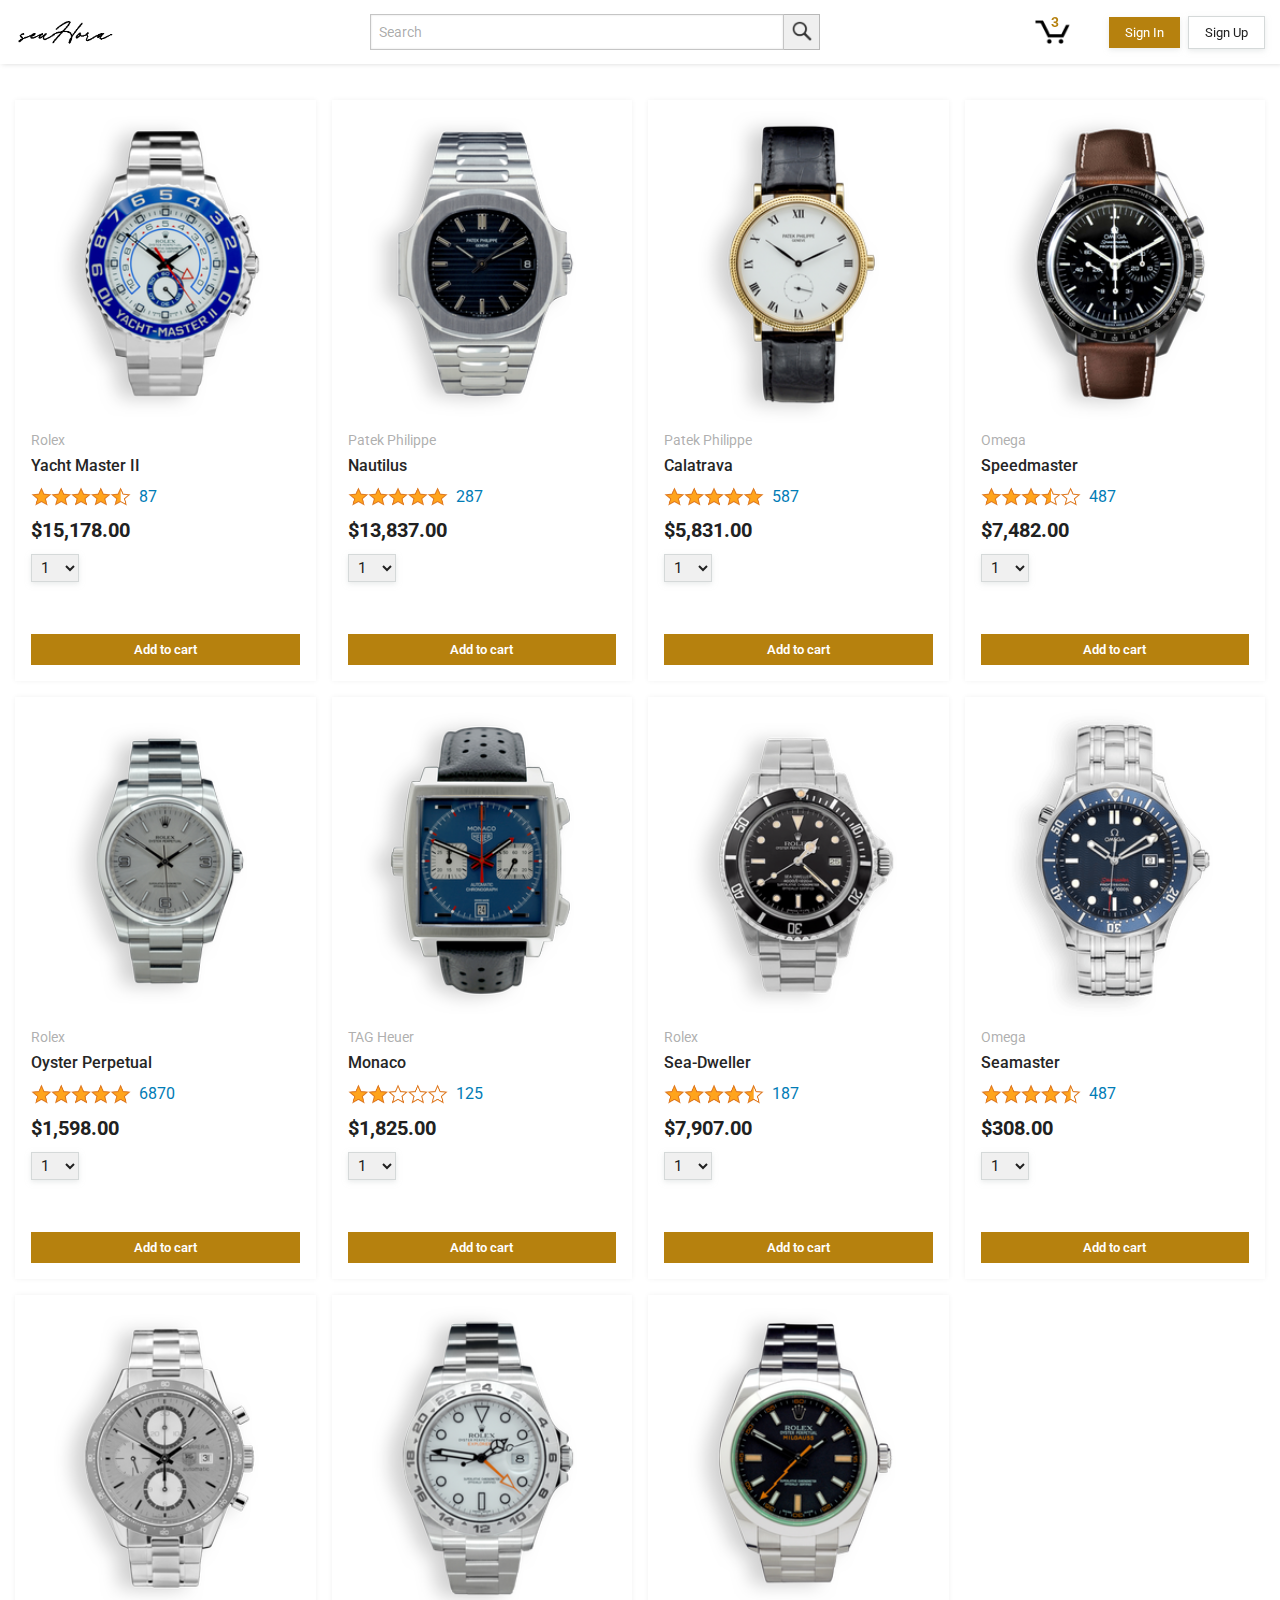
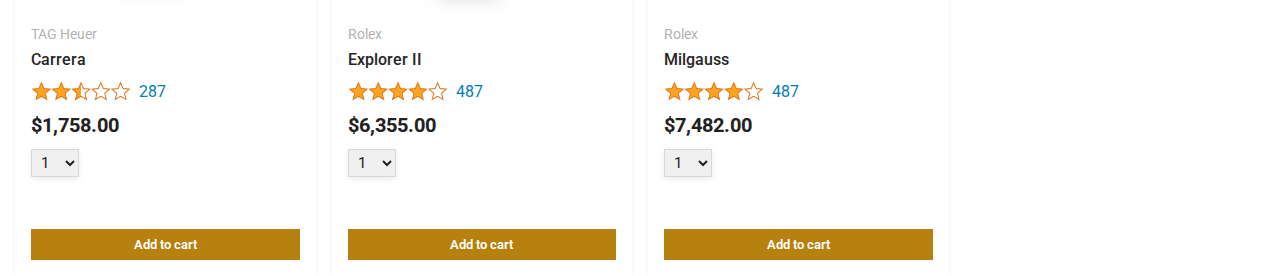
<file: index.html>
<!DOCTYPE html>
<html lang="en">
<head>
    <meta charset="UTF-8">
    <meta name="viewport" content="width=device-width, initial-scale=1.0">
    <title>SueHora Project</title>


    <!-- Load a font called Roboto from Google Fonts. -->
    <link rel="preconnect" href="https://fonts.googleapis.com">
    <link rel="preconnect" href="https://fonts.gstatic.com" crossorigin>
    <link href="https://fonts.googleapis.com/css2?family=Roboto:wght@400;500;700&display=swap" rel="stylesheet">

    <!-- Here are the CSS files for this page. -->
    <link rel="stylesheet" href="styles/shared/general.css">
    <link rel="stylesheet" href="styles/shared/seuhora-header.css">
    <link rel="stylesheet" href="styles/pages/seuhora.css">


</head>
<body>
    <div class="seuhora-header">
        <!-- left section -->
        <div class="seuhora-header-left-section">
            <a href="index.html" class="header-link">
                <img src="./images/seuhora-logo.png" alt="Logo" class="seuhora-logo">
                <img src="./images/seuhora-mobile-logo.png" alt="Logo" class="seuhora-mobile-logo">
            </a>
        </div>

        <!-- middle section -->
        <div class="seuhora-header-middle-section">
            <input class="search-input" type="text" placeholder="Search">
            <button class="search-button">
                <img src="./images/icons/search-icon.png" alt="" class="search-button-icon">
            </button>
        </div>

        <!-- right section -->
        <div class="seuhora-header-right-section">
            <a href="checkout.html" class="cart">
                <img src="./images/icons/cart-icon.png" alt="" class="cart-icon">
                <p class="count-cart-quntity js-count-cart-quntity"></p>
            </a>
            <div class="sumeet-btn">
                <button href="" class="button-primary">
                    <p class="sign-in-button">Sign In</p>
                </button>
                <button href="" class="button-secondary">
                    <p class="sign-up-button">Sign Up</p>
                </button>
            </div>
        </div>

    </div>
    <main class="main-section js-main-section">

    </main>

    <script type="module" src="./scripts/seuhora.js"></script>
</body>
</html>
</file>
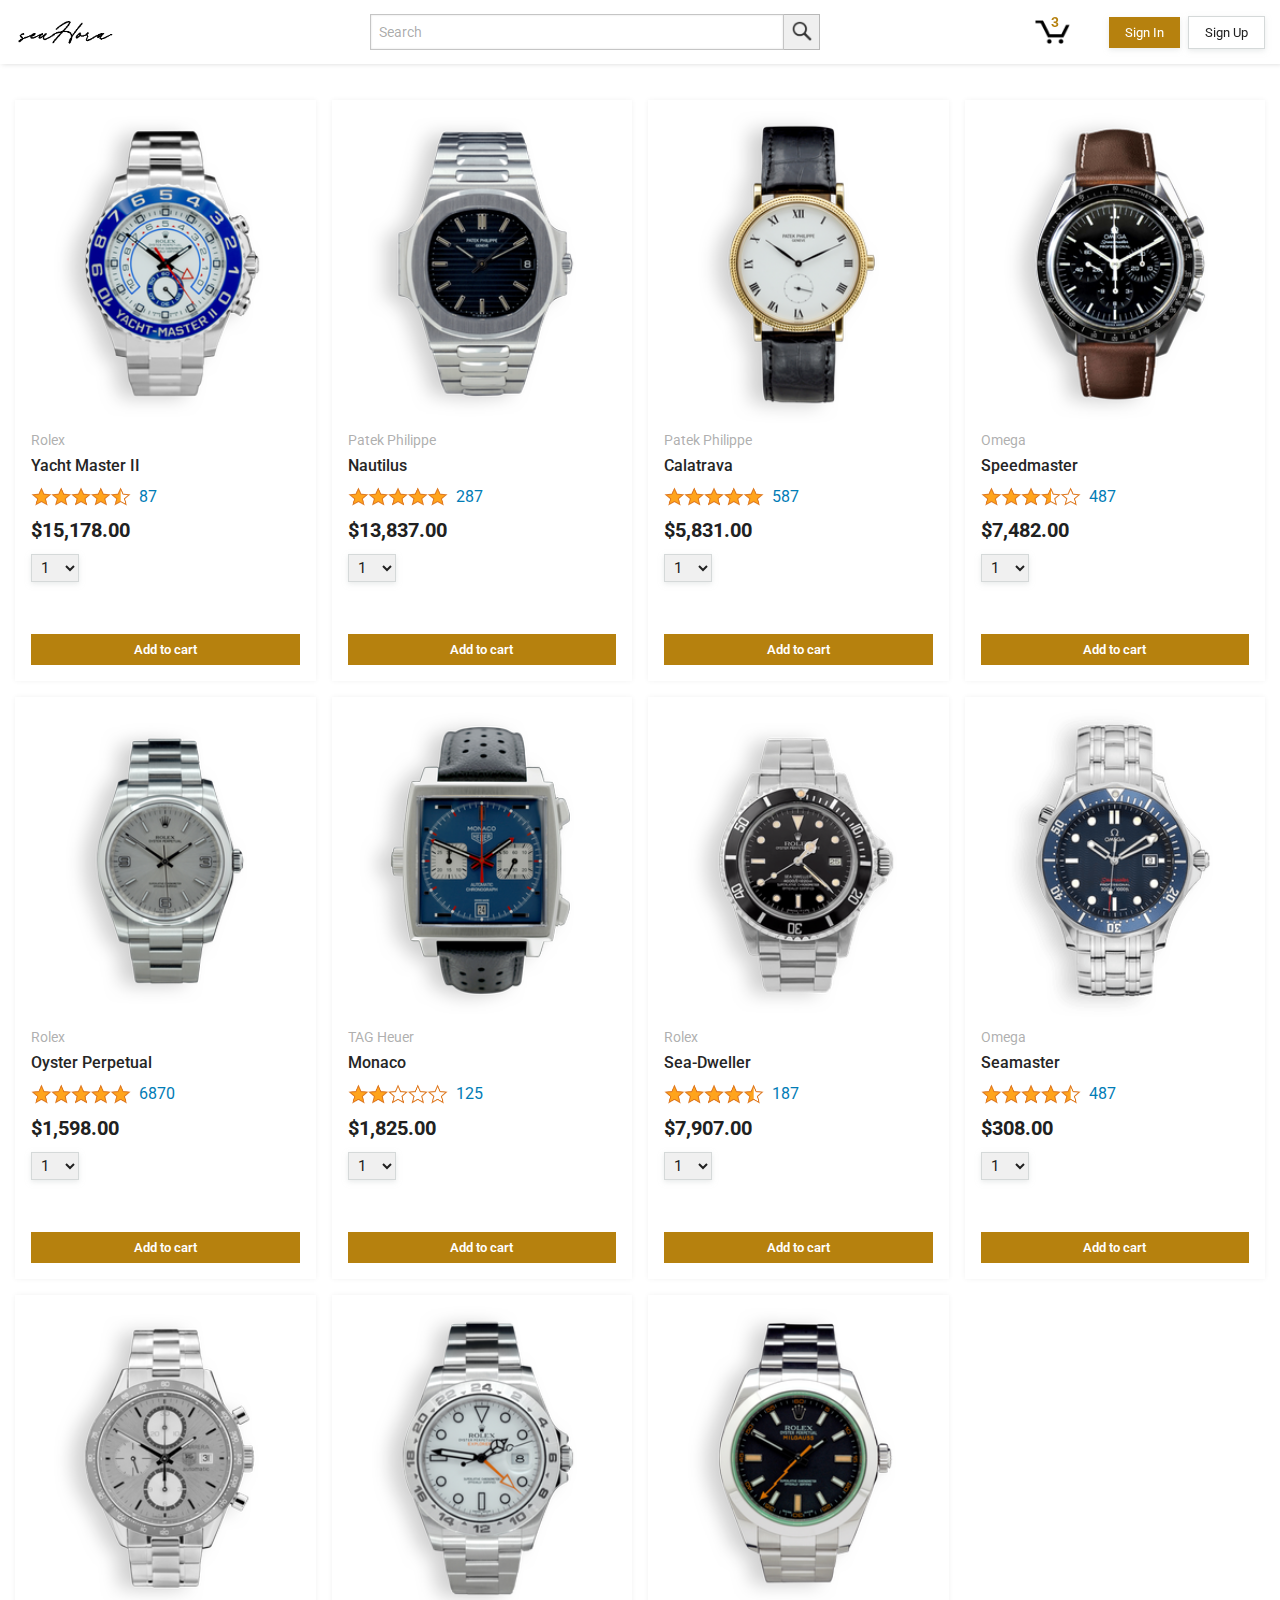
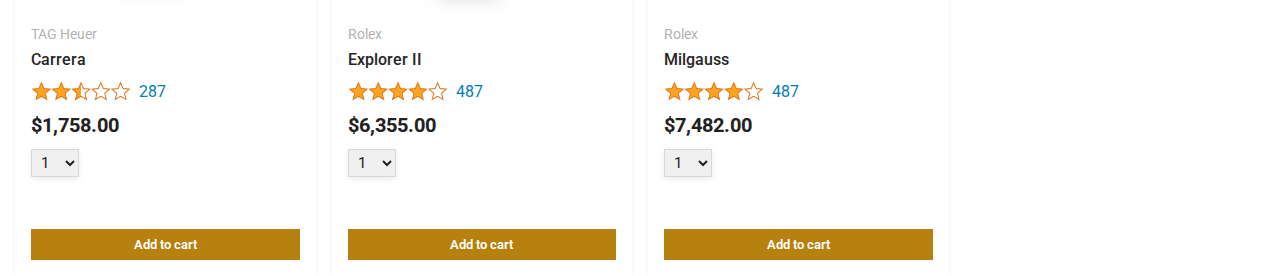
<file: seuhora.html>
<!DOCTYPE html>
<html lang="en">
<head>
    <meta charset="UTF-8">
    <meta name="viewport" content="width=device-width, initial-scale=1.0">
    <title>SueHora Project</title>


    <!-- Load a font called Roboto from Google Fonts. -->
    <link rel="preconnect" href="https://fonts.googleapis.com">
    <link rel="preconnect" href="https://fonts.gstatic.com" crossorigin>
    <link href="https://fonts.googleapis.com/css2?family=Roboto:wght@400;500;700&display=swap" rel="stylesheet">

    <!-- Here are the CSS files for this page. -->
    <link rel="stylesheet" href="styles/shared/general.css">
    <link rel="stylesheet" href="styles/shared/seuhora-header.css">
    <link rel="stylesheet" href="styles/pages/seuhora.css">


</head>
<body>
    <div class="seuhora-header">
        <!-- left section -->
        <div class="seuhora-header-left-section">
            <a href="seuhora.html" class="header-link">
                <img src="./images/seuhora-logo.png" alt="Logo" class="seuhora-logo">
                <img src="./images/seuhora-mobile-logo-white.png" alt="Logo" class="seuhora-mobile-logo">
            </a>
        </div>

        <!-- middle section -->
        <div class="seuhora-header-middle-section">
            <input class="search-input" type="text" placeholder="Search">
            <button class="search-button">
                <img src="./images/icons/search-icon.png" alt="" class="search-button-icon">
            </button>
        </div>

        <!-- right section -->
        <div class="seuhora-header-right-section">
            <a href="checkout.html" class="cart">
                <img src="./images/icons/cart-icon.png" alt="" class="cart-icon">
                <p class="count-cart-quntity js-count-cart-quntity"></p>
            </a>
            <div class="sumeet-btn">
                <button href="" class="button-primary">
                    <p class="sign-in-button">Sign In</p>
                </button>
                <button href="" class="button-secondary">
                    <p class="sign-up-button">Sign Up</p>
                </button>
            </div>
        </div>

    </div>
    <main class="main-section js-main-section">

    </main>

    <script type="module" src="./scripts/seuhora.js"></script>
</body>
</html>
</file>
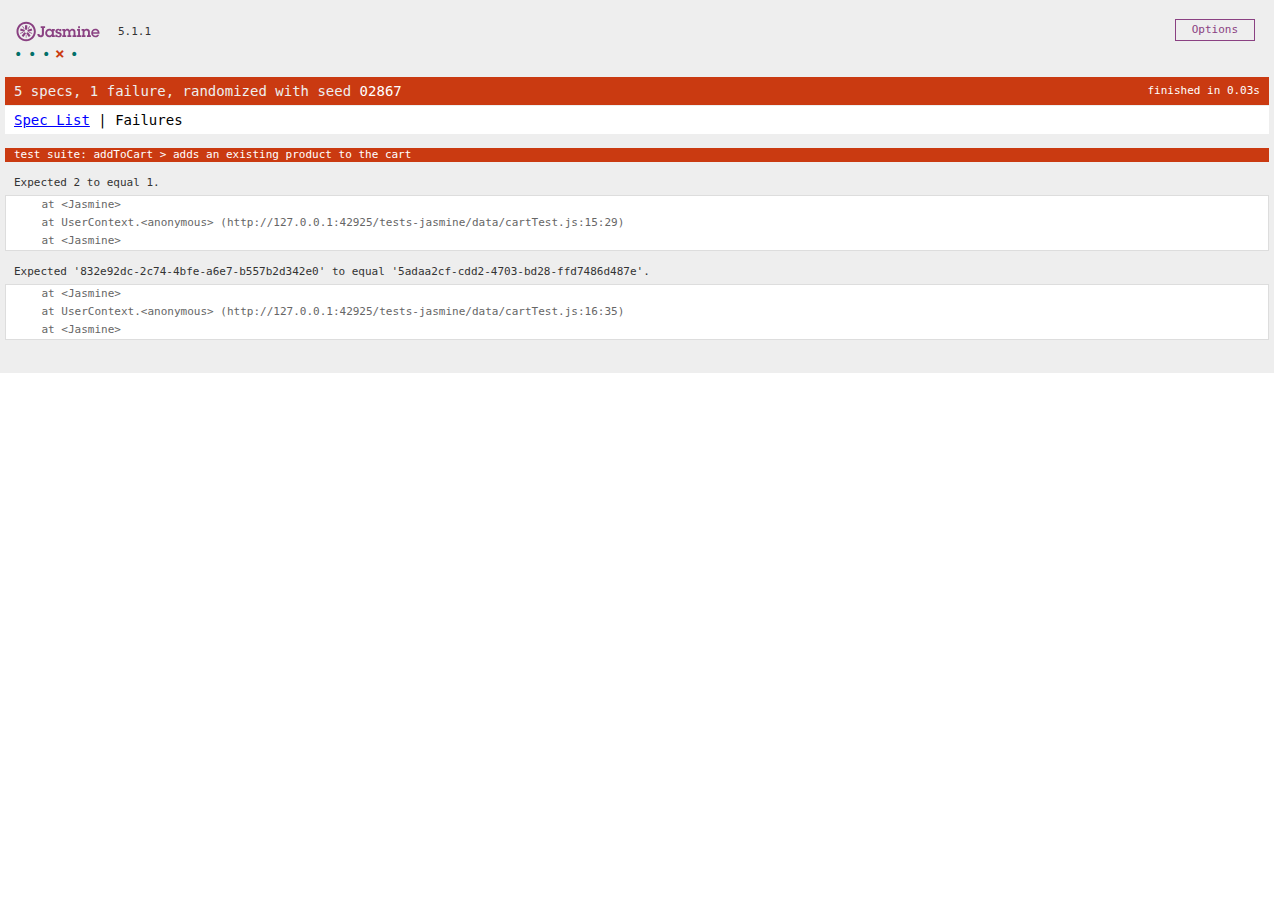
<file: tests-jasmine/tests.html>
<!DOCTYPE html>
<html>
<head>
  <meta charset="utf-8">
  <title>Jasmine Spec Runner v5.1.1</title>

  <link rel="shortcut icon" type="image/png" href="lib/jasmine-5.1.1/jasmine_favicon.png">
  <link rel="stylesheet" href="lib/jasmine-5.1.1/jasmine.css">

  <script src="lib/jasmine-5.1.1/jasmine.js"></script>
  <script src="lib/jasmine-5.1.1/jasmine-html.js"></script>
  <script src="lib/jasmine-5.1.1/boot0.js"></script>
  <!-- optional: include a file here that configures the Jasmine env -->
  <script src="lib/jasmine-5.1.1/boot1.js"></script>

  <script src="./utils/moneyTest.js" type="module"></script>
  <script src="data/cartTest.js" type="module"></script>

</head>

<body>
</body>
</html>
</file>
<file: styles/shared/general.css>
* {
    box-sizing: border-box;
    margin: 0;
    padding: 0;
}

:root {
    --primary-clo: rgb(182, 129, 14);
    --primary-clo-hover: rgb(218, 162, 43);
    --primary-clo-action: rgb(156, 110, 10);
}

body {
    font-family: Roboto, Arial;
    color: rgb(33, 33, 33);
    margin-top: 64px;
}

p {
    margin: 0;
}

a {
    text-decoration: none;
}
  
button {
    cursor: pointer;
    border: none;
}

select {
    cursor: pointer;
}

input, select, button {
    font-family: Roboto, Arial;
}

.button-primary {
    color: white;
    background-color: var(--primary-clo);
    cursor: pointer;
    box-shadow: 0 2px 5px rgba(213, 217, 217, 0.5);
    padding: 8px 16px;
}

.button-primary:hover {
    background-color: var(--primary-clo-hover);
}

.button-primary:active {
    background: rgb(156, 110, 10);
    box-shadow: none;
}

.button-secondary {
    color: rgb(33, 33, 33);
    background: white;
    border: 1px solid rgb(213, 217, 217);
    cursor: pointer;
    box-shadow: 0 2px 5px rgba(213, 217, 217, 0.5);
    padding: 8px 16px;
}

.button-secondary:hover {
    background-color: rgb(247, 250, 250);
}

.button-secondary:active {
    background-color: rgb(237, 253, 255);
    box-shadow: none;
}

/* These styles will limit text to 2 lines. Anything
    beyond 2 lines will be replaced with "..."
    You can find this code by using an A.I. tool or by
    searching in Google.
    https://css-tricks.com/almanac/properties/l/line-clamp/ */
.limit-text-to-2-lines {
display: -webkit-box;
-webkit-line-clamp: 2;
-webkit-box-orient: vertical;
overflow: hidden;
}  

.link-primary {
    color: rgb(1, 124, 182);
    cursor: pointer;
}

.link-primary:hover {
    color: rgb(196, 80, 0);
}

/* Styles for dropdown selectors. */
select {
    color: rgb(33, 33, 33);
    background-color: rgb(240, 240, 240);
    border: 1px solid rgb(213, 217, 217);
    padding: 3px 5px;
    font-size: 15px;
    cursor: pointer;
    box-shadow: 0 2px 5px rgba(213, 217, 217, 0.5);
}

select:focus,
input:focus {
    outline: 2px solid rgb(255, 153, 0);
}
</file>
<file: styles/shared/seuhora-header.css>
.seuhora-header {
    background-color: white;
    color: #131313;
    padding-left: 15px;
    padding-right: 15px;
    box-shadow: 2px 0 5px rgba(0, 0, 0, 0.158);

    display: flex;
    align-items: center;
    justify-content: space-between;

    position: fixed;
    top: 0;
    left: 0;
    right: 0;
    height: 64px;
    z-index: 100;
}

.seuhora-header-left-section {
    width: 180px;
}



.seuhora-logo {
    width: 100px;
    margin-top: 5px;
}
.seuhora-mobile-logo {
    display: none;
}

.seuhora-header-middle-section {
    display: flex;
    align-items: center;
    flex: 1;
    max-width: 450px;
}

.search-input {
    flex: 1;
    height: 36px;
    padding-left: 8px;
    border: solid 1px rgba(0, 0, 0, 0.226);
    width: 0;
    font-size: 14px;
    color: rgb(33, 33, 33);
    box-shadow: inset 0px 0 2px rgba(0, 0, 0, 0.15);;
}

.search-input:focus {
    outline: none;
}

.search-input::placeholder {
    font-family: Roboto, Arial;
    color: rgba(33, 33, 33, 0.39);
    font-size: 14px;
}

.search-button {
    width: 36px;
    height: 36px;
    border: solid 1px rgba(0, 0, 0, 0.226);
    border-left: none;
}
.search-button-icon {
    width: 24px;
    padding: 2px;
}

.seuhora-header-right-section {
    width: 230px;
    display: flex;
    align-items: center;
    justify-content: space-between;
    margin-left: 40px;
    flex-shrink: 0;
}
.cart {
    position: relative;
    display: flex;
    align-items: center;
}
.cart-icon {
    height: 24px;
}
.count-cart-quntity {
    text-align: center;
    width: 20px;
    color: rgb(182, 129, 14);
    position: absolute;
    bottom: 14px;
    left: 10px;
    right: 10px;
    font-size: 14px;
    font-weight: 600;
}
.sumeet-btn {
    display: flex;
    align-items: center;
    gap: 8px;
}




/* Desktop  first max-width*/
@media (max-width: 1000px){
    .main {
        max-width: 500px;
    }
    .checkout-grid {
        grid-template-columns: 1fr;
    }

    .cart-details-grid {
        grid-template-columns: 100px 1fr;
        row-gap: 25px;
    }
    .delivery-options {
        grid-column: 1 / span 2;
    }

    .payment-summary {
        grid-row: 1;
    }
    .checkout-item-quantity {
        font-size: 16px;
    }
} 

@media (max-width: 799px){
    .checkout-item-quantity {
        font-size: 14px;
    }
    .seuhora-logo {
        display: none;
    }
    .seuhora-mobile-logo {
        display: block;
        max-width: 60px;
    }
    .sumeet-btn {
        display: none;
    }
    .seuhora-header-right-section {
        width: auto;
    }
    .seuhora-header-left-section {
        width: auto;
        margin-right: 50px;
    }
}
</file>
<file: styles/pages/seuhora.css>
:root {
    --primary-clo: rgb(182, 129, 14);
    --primary-clo-hover: rgb(218, 162, 43);
    --primary-clo-action: rgb(156, 110, 10);
}

.main-section {
    margin-top: 100px;
    padding-left: 15px;
    padding-right: 15px;
    display: grid;
    grid-template-columns: 1fr 1fr 1fr 1fr 1fr;
    gap: 16px;
}

.item-card {
    padding: 0px 16px 16px 16px;
    box-shadow: 0 0 5px rgba(0, 0, 0, 0.055);
    transition: all 0.3s;
}

.item-card:hover {
    box-shadow: 0 0 5px rgba(0, 0, 0, 0.137);
}

.item-image {
    background-size: cover;
    width: 100%;
    transition: all 0.3s;
}
.item-image:hover {
    transform: scale(1.05);
}

.brand-name {
    font-size: 14px;
    color: rgba(128, 128, 128, 0.63);
    margin-bottom: 8px;
    text-transform: capitalize;
}

.item-name {
    margin-bottom: 12px;
    color: rgb(37, 37, 37);
    font-weight: 500;
}

.item-price {
    font-size: 20px;
    font-weight: bold;
    text-transform: capitalize;
}

.item-is-added-to-cart {
    opacity: 0;
    display: flex;
    align-items: center;
    margin-top: 8px;
    margin-bottom: 8px;
    color: green;
    font-size: 18px;
    
}
.added {
    opacity: 1;
    display: flex;
    align-items: center;
    margin-top: 8px;
    margin-bottom: 8px;
    color: green;
    font-size: 18px;
}
.added-icon {
    width: 24px;
    margin-right: 8px;
}

.add-to-cart-button {
    width: 100%;
    padding: 8px;
    background-color: var(--primary-clo);
    color: white;
    font-weight: 600;
    transition: all 0.3s;
}

.add-to-cart-button:hover {
    background-color: var(--primary-clo-hover);
}
.add-to-cart-button:active {
    background-color: var(--primary-clo-action);
}
.product-quantity-container {
    margin-top: 12px;
    margin-bottom: 12px;
}
.product-rating-container {
    display: flex;
    align-items: center;
    margin-top: 12px;
    margin-bottom: 12px;
    gap: 8px;
}
.product-rating-stars {
    width: 100px;
}







































@media all and (max-width: 599px){
    .item-image {
        width: 80;
    }
    .main-section {
        grid-template-columns: 1fr;
    }
}
@media all and (min-width: 600px) and (max-width:799px){
    .main-section {
        grid-template-columns: 1fr 1fr;
    }
}

@media all and (min-width: 700px) and (max-width: 1024px){
    .main-section {
        grid-template-columns: 1fr 1fr 1fr;
    }
}
@media all and (min-width: 1025px) and (max-width: 1399px){
    .main-section {
        grid-template-columns: 1fr 1fr 1fr 1fr;
    }
}
@media all and (min-width: 1400px){
    .main-section {
        grid-template-columns: 1fr 1fr 1fr 1fr 1fr;
    }
}
</file>
<file: tests-jasmine/lib/jasmine-5.1.1/jasmine.css>
@charset "UTF-8";
body {
  overflow-y: scroll;
}

.jasmine_html-reporter {
  width: 100%;
  background-color: #eee;
  padding: 5px;
  margin: -8px;
  font-size: 11px;
  font-family: Monaco, "Lucida Console", monospace;
  line-height: 14px;
  color: #333;
}
.jasmine_html-reporter a {
  text-decoration: none;
}
.jasmine_html-reporter a:hover {
  text-decoration: underline;
}
.jasmine_html-reporter p, .jasmine_html-reporter h1, .jasmine_html-reporter h2, .jasmine_html-reporter h3, .jasmine_html-reporter h4, .jasmine_html-reporter h5, .jasmine_html-reporter h6 {
  margin: 0;
  line-height: 14px;
}
.jasmine_html-reporter .jasmine-banner,
.jasmine_html-reporter .jasmine-symbol-summary,
.jasmine_html-reporter .jasmine-summary,
.jasmine_html-reporter .jasmine-result-message,
.jasmine_html-reporter .jasmine-spec .jasmine-description,
.jasmine_html-reporter .jasmine-spec-detail .jasmine-description,
.jasmine_html-reporter .jasmine-alert .jasmine-bar,
.jasmine_html-reporter .jasmine-stack-trace {
  padding-left: 9px;
  padding-right: 9px;
}
.jasmine_html-reporter .jasmine-banner {
  position: relative;
}
.jasmine_html-reporter .jasmine-banner .jasmine-title {
  background: url("[data-uri]") no-repeat;
  background: url("[data-uri]") no-repeat, none;
  background-size: 100%;
  display: block;
  float: left;
  width: 90px;
  height: 25px;
}
.jasmine_html-reporter .jasmine-banner .jasmine-version {
  margin-left: 14px;
  position: relative;
  top: 6px;
}
.jasmine_html-reporter #jasmine_content {
  position: fixed;
  right: 100%;
}
.jasmine_html-reporter .jasmine-banner {
  margin-top: 14px;
}
.jasmine_html-reporter .jasmine-duration {
  color: #fff;
  float: right;
  line-height: 28px;
  padding-right: 9px;
}
.jasmine_html-reporter .jasmine-symbol-summary {
  overflow: hidden;
  margin: 14px 0;
}
.jasmine_html-reporter .jasmine-symbol-summary li {
  display: inline-block;
  height: 10px;
  width: 14px;
  font-size: 16px;
}
.jasmine_html-reporter .jasmine-symbol-summary li.jasmine-passed {
  font-size: 14px;
}
.jasmine_html-reporter .jasmine-symbol-summary li.jasmine-passed:before {
  color: #007069;
  content: "•";
}
.jasmine_html-reporter .jasmine-symbol-summary li.jasmine-failed {
  line-height: 9px;
}
.jasmine_html-reporter .jasmine-symbol-summary li.jasmine-failed:before {
  color: #ca3a11;
  content: "×";
  font-weight: bold;
  margin-left: -1px;
}
.jasmine_html-reporter .jasmine-symbol-summary li.jasmine-excluded {
  font-size: 14px;
}
.jasmine_html-reporter .jasmine-symbol-summary li.jasmine-excluded:before {
  color: #bababa;
  content: "•";
}
.jasmine_html-reporter .jasmine-symbol-summary li.jasmine-excluded-no-display {
  font-size: 14px;
  display: none;
}
.jasmine_html-reporter .jasmine-symbol-summary li.jasmine-pending {
  line-height: 17px;
}
.jasmine_html-reporter .jasmine-symbol-summary li.jasmine-pending:before {
  color: #ba9d37;
  content: "*";
}
.jasmine_html-reporter .jasmine-symbol-summary li.jasmine-empty {
  font-size: 14px;
}
.jasmine_html-reporter .jasmine-symbol-summary li.jasmine-empty:before {
  color: #ba9d37;
  content: "•";
}
.jasmine_html-reporter .jasmine-run-options {
  float: right;
  margin-right: 5px;
  border: 1px solid #8a4182;
  color: #8a4182;
  position: relative;
  line-height: 20px;
}
.jasmine_html-reporter .jasmine-run-options .jasmine-trigger {
  cursor: pointer;
  padding: 8px 16px;
}
.jasmine_html-reporter .jasmine-run-options .jasmine-payload {
  position: absolute;
  display: none;
  right: -1px;
  border: 1px solid #8a4182;
  background-color: #eee;
  white-space: nowrap;
  padding: 4px 8px;
}
.jasmine_html-reporter .jasmine-run-options .jasmine-payload.jasmine-open {
  display: block;
}
.jasmine_html-reporter .jasmine-bar {
  line-height: 28px;
  font-size: 14px;
  display: block;
  color: #eee;
}
.jasmine_html-reporter .jasmine-bar.jasmine-failed, .jasmine_html-reporter .jasmine-bar.jasmine-errored {
  background-color: #ca3a11;
  border-bottom: 1px solid #eee;
}
.jasmine_html-reporter .jasmine-bar.jasmine-passed {
  background-color: #007069;
}
.jasmine_html-reporter .jasmine-bar.jasmine-incomplete {
  background-color: #bababa;
}
.jasmine_html-reporter .jasmine-bar.jasmine-skipped {
  background-color: #bababa;
}
.jasmine_html-reporter .jasmine-bar.jasmine-warning {
  margin-top: 14px;
  margin-bottom: 14px;
  background-color: #ba9d37;
  color: #333;
}
.jasmine_html-reporter .jasmine-bar.jasmine-menu {
  background-color: #fff;
  color: #000;
}
.jasmine_html-reporter .jasmine-bar.jasmine-menu a {
  color: blue;
  text-decoration: underline;
}
.jasmine_html-reporter .jasmine-bar a {
  color: white;
}
.jasmine_html-reporter.jasmine-spec-list .jasmine-bar.jasmine-menu.jasmine-failure-list,
.jasmine_html-reporter.jasmine-spec-list .jasmine-results .jasmine-failures {
  display: none;
}
.jasmine_html-reporter.jasmine-failure-list .jasmine-bar.jasmine-menu.jasmine-spec-list,
.jasmine_html-reporter.jasmine-failure-list .jasmine-summary {
  display: none;
}
.jasmine_html-reporter .jasmine-results {
  margin-top: 14px;
}
.jasmine_html-reporter .jasmine-summary {
  margin-top: 14px;
}
.jasmine_html-reporter .jasmine-summary ul {
  list-style-type: none;
  margin-left: 14px;
  padding-top: 0;
  padding-left: 0;
}
.jasmine_html-reporter .jasmine-summary ul.jasmine-suite {
  margin-top: 7px;
  margin-bottom: 7px;
}
.jasmine_html-reporter .jasmine-summary li.jasmine-passed a {
  color: #007069;
}
.jasmine_html-reporter .jasmine-summary li.jasmine-failed a {
  color: #ca3a11;
}
.jasmine_html-reporter .jasmine-summary li.jasmine-empty a {
  color: #ba9d37;
}
.jasmine_html-reporter .jasmine-summary li.jasmine-pending a {
  color: #ba9d37;
}
.jasmine_html-reporter .jasmine-summary li.jasmine-excluded a {
  color: #bababa;
}
.jasmine_html-reporter .jasmine-specs li.jasmine-passed a:before {
  content: "• ";
}
.jasmine_html-reporter .jasmine-specs li.jasmine-failed a:before {
  content: "× ";
}
.jasmine_html-reporter .jasmine-specs li.jasmine-empty a:before {
  content: "* ";
}
.jasmine_html-reporter .jasmine-specs li.jasmine-pending a:before {
  content: "• ";
}
.jasmine_html-reporter .jasmine-specs li.jasmine-excluded a:before {
  content: "• ";
}
.jasmine_html-reporter .jasmine-description + .jasmine-suite {
  margin-top: 0;
}
.jasmine_html-reporter .jasmine-suite {
  margin-top: 14px;
}
.jasmine_html-reporter .jasmine-suite a {
  color: #333;
}
.jasmine_html-reporter .jasmine-failures .jasmine-spec-detail {
  margin-bottom: 28px;
}
.jasmine_html-reporter .jasmine-failures .jasmine-spec-detail .jasmine-description {
  background-color: #ca3a11;
  color: white;
}
.jasmine_html-reporter .jasmine-failures .jasmine-spec-detail .jasmine-description a {
  color: white;
}
.jasmine_html-reporter .jasmine-result-message {
  padding-top: 14px;
  color: #333;
  white-space: pre-wrap;
}
.jasmine_html-reporter .jasmine-result-message span.jasmine-result {
  display: block;
}
.jasmine_html-reporter .jasmine-stack-trace {
  margin: 5px 0 0 0;
  max-height: 224px;
  overflow: auto;
  line-height: 18px;
  color: #666;
  border: 1px solid #ddd;
  background: white;
  white-space: pre;
}
.jasmine_html-reporter .jasmine-expander a {
  display: block;
  margin-left: 14px;
  color: blue;
  text-decoration: underline;
}
.jasmine_html-reporter .jasmine-expander-contents {
  display: none;
}
.jasmine_html-reporter .jasmine-expanded {
  padding-bottom: 10px;
}
.jasmine_html-reporter .jasmine-expanded .jasmine-expander-contents {
  display: block;
  margin-left: 14px;
  padding: 5px;
}
.jasmine_html-reporter .jasmine-debug-log {
  margin: 5px 0 0 0;
  padding: 5px;
  color: #666;
  border: 1px solid #ddd;
  background: white;
}
.jasmine_html-reporter .jasmine-debug-log table {
  border-spacing: 0;
}
.jasmine_html-reporter .jasmine-debug-log table, .jasmine_html-reporter .jasmine-debug-log th, .jasmine_html-reporter .jasmine-debug-log td {
  border: 1px solid #ddd;
}
</file>
